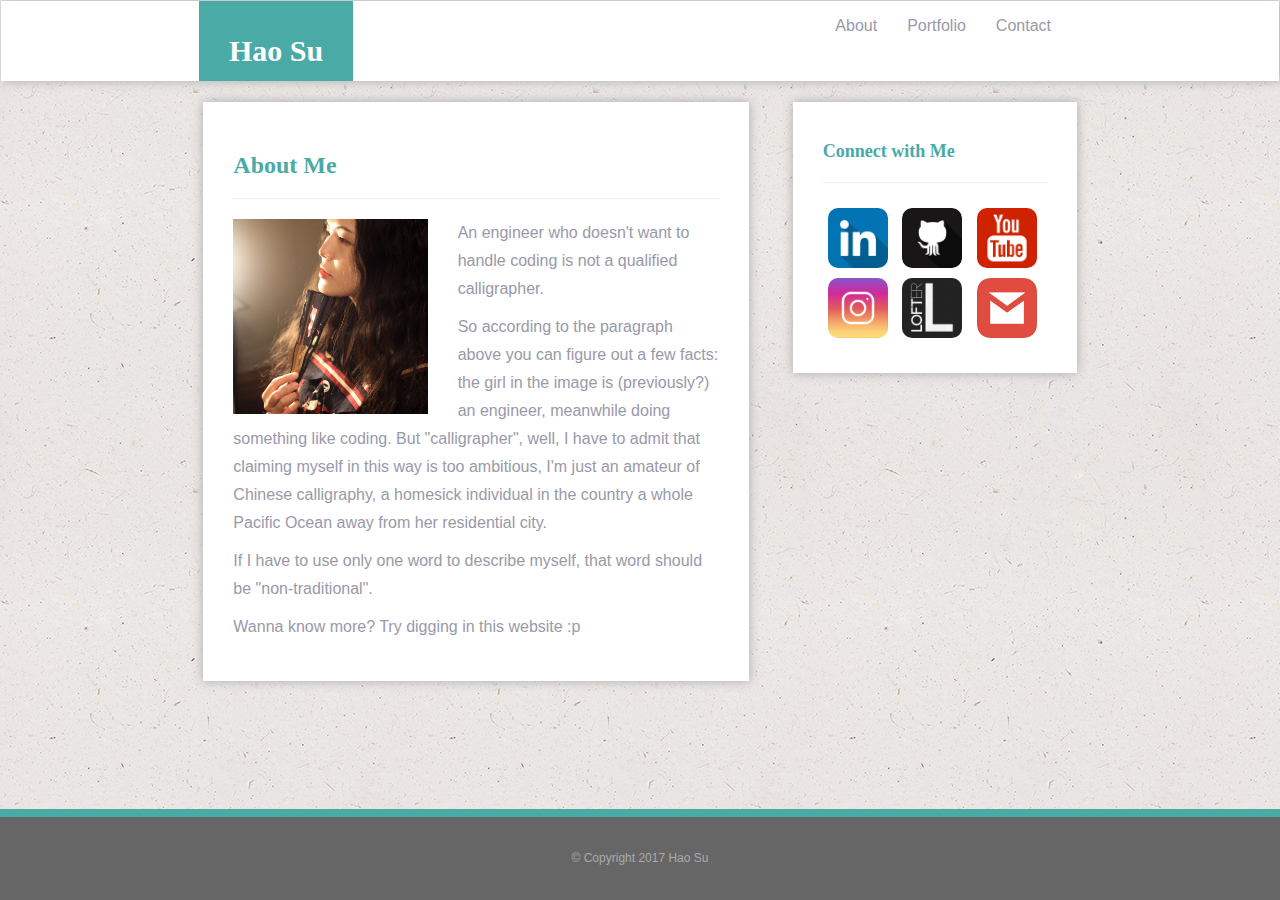
<file: index.html>
<!DOCTYPE html>
<html lang="en">

<head>
	<meta charset="UTF-8">
	<title>About - Hao Su</title>
	<link rel="stylesheet" href="https://maxcdn.bootstrapcdn.com/bootstrap/3.3.7/css/bootstrap.min.css" integrity="sha384-BVYiiSIFeK1dGmJRAkycuHAHRg32OmUcww7on3RYdg4Va+PmSTsz/K68vbdEjh4u" crossorigin="anonymous">
	<link rel="stylesheet" href="assets/css/style.css">
	<link rel="stylesheet" href="assets/css/style-mobile.css">
</head>

<body>
	
<nav class="navbar navbar-default">
  <div class="container-fluid">
    <!-- Brand and toggle get grouped for better mobile display -->
    <div class="navbar-header">
      <a class="navbar-brand" href="#">Hao Su</a>
    </div>

    <!-- Collect the nav links, forms, and other content for toggling -->
      <ul class="nav navbar-nav">
      </ul>
      <ul class="nav navbar-nav navbar-right">
        <li><a href="index.html">About</a></li>
        <li><a href="portfolio.html">Portfolio</a></li>
        <li><a href="contact.html">Contact</a></li>
      </ul>
  </div><!-- /.container-fluid -->
</nav>

<div class="row" id="row1">
	<div class="col-lg-2"></div>
	<div class="col-lg-5">
		<h3>About Me</h3>
		<hr>
		<p>
		<img id="profile" src="assets/images/img_8884.jpg">
		<p>
		An engineer who doesn't want to handle coding is not a qualified calligrapher.
		</p>
		<p>So according to the paragraph above you can figure out a few facts: the girl in the image is (previously?) an engineer, meanwhile doing something like coding. But "calligrapher", well, I have to admit that claiming myself in this way is too ambitious, I'm just an amateur of Chinese calligraphy, a homesick individual in the country a whole Pacific Ocean away from her residential city.
		</p>
		<p>
		If I have to use only one word to describe myself, that word should be "non-traditional".
		<p>
		Wanna know more? Try digging in this website :p
		</p>
	</div>
	
	<div class="col-lg-1"></div> <!-- interval -->
	
	<div class="col-lg-2" id="connect">
		<h4>Connect with Me</h4>
		<hr>
		<a href="https://www.linkedin.com/in/hao-su-444224106/" target="_blank"><img class="icon" src="assets/images/if_linkedin_986950.png"></a>
		<a href="https://github.com/akirasunny" target="_blank"><img class="icon" src="assets/images/if_github-square-social-media_764894.png"></a>
		<a href="https://www.youtube.com/channel/UCbWs9xRAffIslun-7Acvj2g" target="_blank"><img class="icon" src="assets/images/if_youtube_v2_386762.png"></a>
		<a href="https://www.instagram.com/akirasuunny/" target="_blank"><img class="icon" src="assets/images/if_Popular_Social_Media-07_2329236.png"></a>
		<a href="http://biluoxi.lofter.com/"><img class="icon" src="assets/images/1392660644_unnamed.png"></a>
		<a href="mailto: hs845@cornell.edu"><img class="icon" src="assets/images/if_Flurry_Google_Gmail_176526.png"></a>
	</div>
	<div class="col-lg-2"></div>
</div>

<div class="row" id="footer">
	<h6>© Copyright 2017 Hao Su</h6>
	<div class="row" id="footer-bar">
	</div>
</div>

</body>
</html>
</file>
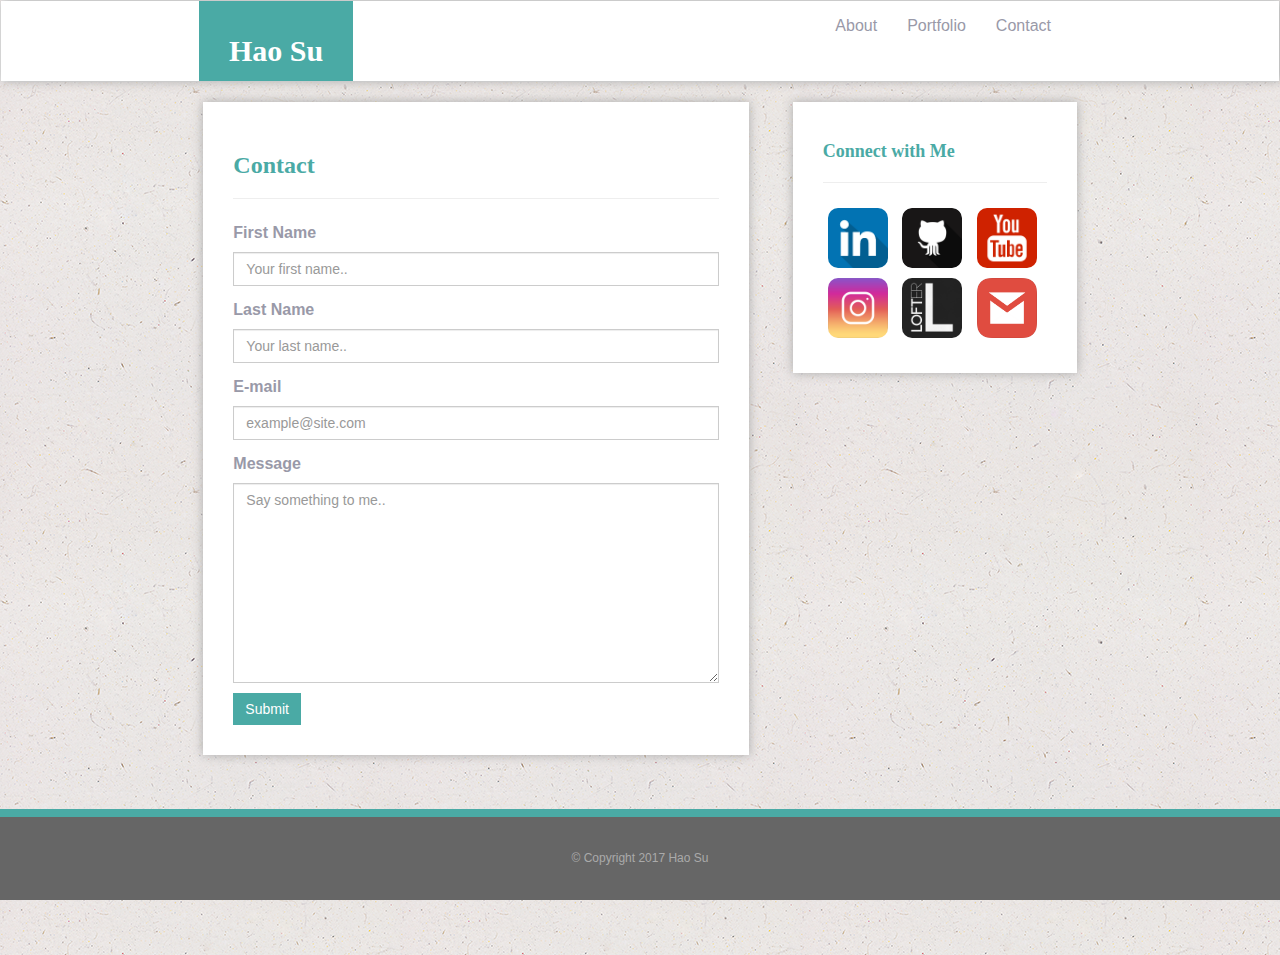
<file: contact.html>
<!DOCTYPE html>
<html lang="en">

<head>
	<meta charset="UTF-8">
	<title>Contact - Hao Su</title>
	<link rel="stylesheet" href="https://maxcdn.bootstrapcdn.com/bootstrap/3.3.7/css/bootstrap.min.css" integrity="sha384-BVYiiSIFeK1dGmJRAkycuHAHRg32OmUcww7on3RYdg4Va+PmSTsz/K68vbdEjh4u" crossorigin="anonymous">
	<link rel="stylesheet" href="assets/css/style.css">
	<link rel="stylesheet" href="assets/css/style-mobile.css">
</head>

<body>
	
<nav class="navbar navbar-default">
  <div class="container-fluid">
    <!-- Brand and toggle get grouped for better mobile display -->
    <div class="navbar-header">
      <a class="navbar-brand" href="#">Hao Su</a>
    </div>

    <!-- Collect the nav links, forms, and other content for toggling -->
      <ul class="nav navbar-nav">
      </ul>
      <ul class="nav navbar-nav navbar-right">
        <li><a href="index.html">About</a></li>
        <li><a href="portfolio.html">Portfolio</a></li>
        <li><a href="contact.html">Contact</a></li>
      </ul>
  </div><!-- /.container-fluid -->
</nav>

<div class="row" id="row1">
	<div class="col-lg-2"></div>
	<div class="col-lg-5">
		<h3>Contact</h3>
		<hr>
		<div class="input-group">
			<label>First Name</label>
  			<input type="text" class="form-control" placeholder="Your first name.." aria-describedby="basic-addon1">
  			<br>
			<label>Last Name</label>
  			<input type="text" class="form-control" placeholder="Your last name.." aria-describedby="basic-addon1">
			<br>
			<label>E-mail</label>
  			<input type="text" class="form-control" placeholder="example@site.com" aria-describedby="basic-addon1">
			<br>
			<label>Message</label>
			<br>
  			<textarea type="text" class="form-control" placeholder="Say something to me.." aria-describedby="basic-addon1" style="height: 200px"></textarea>
  			<button type="button" class="btn btn-success">Submit</button>
		</div>
	</div>


	<div class="col-lg-1"></div> <!-- interval -->
	
	<div class="col-lg-2" id="connect">
		<h4>Connect with Me</h4>
		<hr>
		<a href="https://www.linkedin.com/in/hao-su-444224106/" target="_blank"><img class="icon" src="assets/images/if_linkedin_986950.png"></a>
		<a href="https://github.com/akirasunny" target="_blank"><img class="icon" src="assets/images/if_github-square-social-media_764894.png"></a>
		<a href="https://www.youtube.com/channel/UCbWs9xRAffIslun-7Acvj2g" target="_blank"><img class="icon" src="assets/images/if_youtube_v2_386762.png"></a>
		<a href="https://www.instagram.com/akirasuunny/" target="_blank"><img class="icon" src="assets/images/if_Popular_Social_Media-07_2329236.png"></a>
		<a href="http://biluoxi.lofter.com/"><img class="icon" src="assets/images/1392660644_unnamed.png"></a>
		<a href="mailto: hs845@cornell.edu"><img class="icon" src="assets/images/if_Flurry_Google_Gmail_176526.png"></a>
	</div>
	<div class="col-lg-2"></div>
</div>

<div class="row" id="footer">
	<h6>© Copyright 2017 Hao Su</h6>
	<div class="row" id="footer-bar">
	</div>
</div>

</body>
</html>
</file>
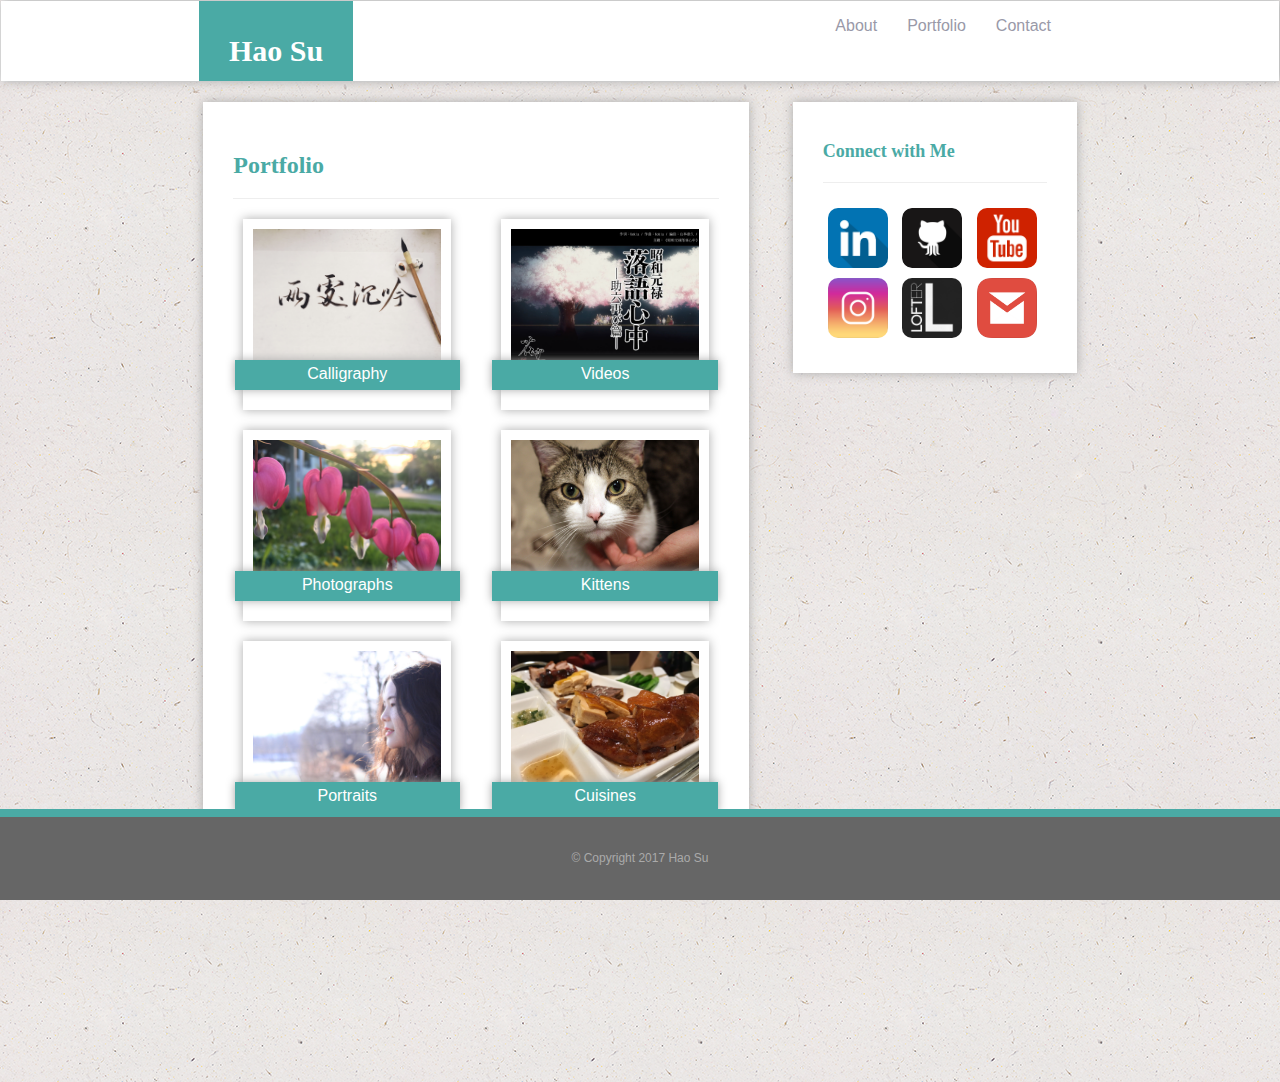
<file: portfolio.html>
<!DOCTYPE html>
<html lang="en">

<head>
	<meta charset="UTF-8">
	<title>Portfolio - Hao Su</title>
	<link rel="stylesheet" href="https://maxcdn.bootstrapcdn.com/bootstrap/3.3.7/css/bootstrap.min.css" integrity="sha384-BVYiiSIFeK1dGmJRAkycuHAHRg32OmUcww7on3RYdg4Va+PmSTsz/K68vbdEjh4u" crossorigin="anonymous">
	<link rel="stylesheet" href="assets/css/style.css">
	<link rel="stylesheet" href="assets/css/style-mobile.css">
</head>

<body>
	
<nav class="navbar navbar-default">
  <div class="container-fluid">
    <!-- Brand and toggle get grouped for better mobile display -->
    <div class="navbar-header">
      <a class="navbar-brand" href="#">Hao Su</a>
    </div>

    <!-- Collect the nav links, forms, and other content for toggling -->
      <ul class="nav navbar-nav">
      </ul>
      <ul class="nav navbar-nav navbar-right">
        <li><a href="index.html">About</a></li>
        <li><a href="portfolio.html">Portfolio</a></li>
        <li><a href="contact.html">Contact</a></li>
      </ul>
  </div><!-- /.container-fluid -->
</nav>

<div class="row" id="row1">
	<div class="col-lg-2"></div>

	<div class="col-lg-5">
		<h3>Portfolio</h3>
		<hr>
		
		<div class="row">
			<div class="col-sm-6">
				<div class="portfolio">
					<img src="assets/images/portfolio/img_3202.jpg" alt="Calligraphy" width=100% height=100%>
					<div class="banner-portfolio">
						Calligraphy
					</div>
				</div>

				<div class="portfolio">
					<img src="assets/images/portfolio/img_1874.jpg" alt= "Photographs" width=100% height=100%>
					<div class="banner-portfolio">
						Photographs
					</div>
				</div>

				<div class="portfolio">
					<img src="assets/images/portfolio/img_8876.jpg" alt= "Portraits" width=100% height=100%>
					<div class="banner-portfolio">
						Portraits
					</div>
				</div>

			</div>


			<div class="col-sm-6">
				<div class="portfolio">
					<img src="assets/images/portfolio/Rakugo.png" alt="Videos" width=100% height=100%>
					<div class="banner-portfolio">
					Videos
					</div>
				</div>

				<div class="portfolio">
					<img src="assets/images/portfolio/charlie.jpg" alt= "Kittens" width=100% height=100%>
					<div class="banner-portfolio">
						Kittens
					</div>
				</div>

				<div class="portfolio">
					<img src="assets/images/portfolio/img_1898.jpg" alt= "Cuisines" width=100% height=100%>
					<div class="banner-portfolio">
						Cuisines
					</div>
				</div>
			</div>
	</div>
	</div>
	
	<div class="col-lg-1"></div> <!-- interval -->
	
	<div class="col-lg-2" id="connect">
		<h4>Connect with Me</h4>
		<hr>
		<a href="https://www.linkedin.com/in/hao-su-444224106/" target="_blank"><img class="icon" src="assets/images/if_linkedin_986950.png"></a>
		<a href="https://github.com/akirasunny" target="_blank"><img class="icon" src="assets/images/if_github-square-social-media_764894.png"></a>
		<a href="https://www.youtube.com/channel/UCbWs9xRAffIslun-7Acvj2g" target="_blank"><img class="icon" src="assets/images/if_youtube_v2_386762.png"></a>
		<a href="https://www.instagram.com/akirasuunny/" target="_blank"><img class="icon" src="assets/images/if_Popular_Social_Media-07_2329236.png"></a>
		<a href="http://biluoxi.lofter.com/"><img class="icon" src="assets/images/1392660644_unnamed.png"></a>
		<a href="mailto: hs845@cornell.edu"><img class="icon" src="assets/images/if_Flurry_Google_Gmail_176526.png"></a>
	</div>
	<div class="col-lg-2"></div>
</div>

<div class="row" id="footer">
	<h6>© Copyright 2017 Hao Su</h6>
	<div class="row" id="footer-bar">
	</div>
</div>

</body>
</html>
</file>
<file: assets/css/style.css>
/*general*/

body {
	line-height: 200%;
	font-family: 'Arial', 'Helvetica Neue', Helvetica, sans-serif;
	background-image: url(../images/ep_naturalwhite.png);
}

.container-fluid {
	background-color: #fff;
	height: 80px;
	padding: 0;
	box-shadow: 2px 0 10px #aaa;
}

.navbar-default .navbar-brand {
	color: #fff;
}

.navbar-brand {
	background-color: #4aaaa5;
	font-family: Georgia, Times, "Times New Roman", serif;
	float: left;
	height: 80px;
	font-size: 30px;
	font-weight: bold;
	padding: 40px 30px 30px;
	position: absolute;
	left: 16.6667%;
}

.navbar-right {
	float: right;
	margin-right: 16.6667%;
}

.navbar-default .navbar-nav>li>a {
	color: #9999a8;
	font-size: 16px;
}

.col-lg-5, 
#connect {
	background-color: #fff;
	box-shadow: 0 0 10px #aaa;
	box-sizing: border-box;
	padding: 30px;
	color: #9999a8;
	font-size: 16px;
}

.col-lg-1 {
	width: 3.3333%;
}

#connect {
	width: 21.6667%;
}

.icon {
	margin: 5px;
	width: 60px;
	height: 60px;
	border-radius: 10px;
}

h3,
h4 {
	font-family: Georgia, Times, "Times New Roman", serif;
	color: #4aaaa5;
	font-weight: bold;
}

#row1 {
	margin-bottom: 200px;
}

#footer {
	position: fixed;
	bottom: 0px;
	left: 0px;
	background-color: #666;
	color: #aaa;
	text-align: center;
	padding: 25px 0px;
	width: 100%;
	margin: 0;
	z-index: 3;
}

#footer-bar {
	position: absolute;
	top: -8px;
	width: 100%;
	height: 8px;
	background-color: #4aaaa5;
	margin: 0;
	z-index: 3;
}

/*index*/

#profile {
	width: 40%;
	float: left;
	margin-right: 30px;
}

/*contact*/

.input-group {
	display: block;
}

.input-group .form-control {
	margin-bottom: 10px;
}

.btn-success,
.btn-success:hover,
.btn-success:focus,
.btn-success:target,
.btn-success:active {
	background-color: #4aaaa5;
	border-radius: 0;
	border: 0;
}

/*portfolio*/
.portfolio {
	border: 10px solid #fff;
	box-shadow: 0 0 10px #aaa;
	margin: 0px 10px 20px;
}

.banner-portfolio {
	font-family: Arial, 'Helvetica Neue', Helvetica, sans-serif;
	background-color: #4aaaa5;
	height: 30px;
	z-index: 2;
	position: relative;
	left: -10%;
	bottom: 10px;
	width: 120%;
	box-shadow: 0 0 10px #aaa;
	text-align: center;
	color: #fff;
}
</file>
<file: assets/css/style-mobile.css>
@media screen and (max-width: 980px) {
	.navbar-brand {
		left: 10%;
	}

	.navbar-right {
		margin-right: 10%;
	}

	.col-lg-5 {
		margin-left: 10%;
		width: 50%;
		padding: 20px;
	}

	#connect {
		padding: 20px;
		float: right;
		position: absolute;
		top: 105px;
		right: 10%;
		width: 27%;
	}
	
	#profile {
		width: 100%;
		margin-bottom: 20px;
	}
}

@media screen and (max-width: 768px) {
	.navbar-brand {
		left: 5%;
	}

	.navbar-right {
		margin-right: 5%;
	}

	.col-lg-5 {
		margin-left: 5%;
		margin-right: 5%;
		width: 90%;
		padding: 20px;
		clear: both;
	}
	
	#connect {
		padding: 20px;
		float: left;
		width: 90%;
		position: relative;
		left: 5%;
		top: 20px;
		margin-bottom: 200px;
	}

	#profile {
		width: 40%;
	}
}

@media screen and (max-width: 640px) {
	.navbar-brand {
		left: 0%;
		width: 100%;
		text-align: center;
	}

	.navbar-right {
		text-align: center;
		background-color: #fff;
		width: 100%;
		position: absolute;
		left: 0px;
		margin: 0;
		top: 80px;
		box-shadow: 2px 0 10px #aaa;
	}

	.nav>li {
		display: inline-block;
	}

	.nav>li>a {
		padding: 10px 75px;
	}

	.col-lg-5 {
		margin-top: 40px;
	}

	#row1 {
		margin-bottom: 0px;
	}

	#profile {
		width: 100%;
	}
	
	.banner-portfolio {
		width: 110%;
		left: -5%;
	}
}
</file>
